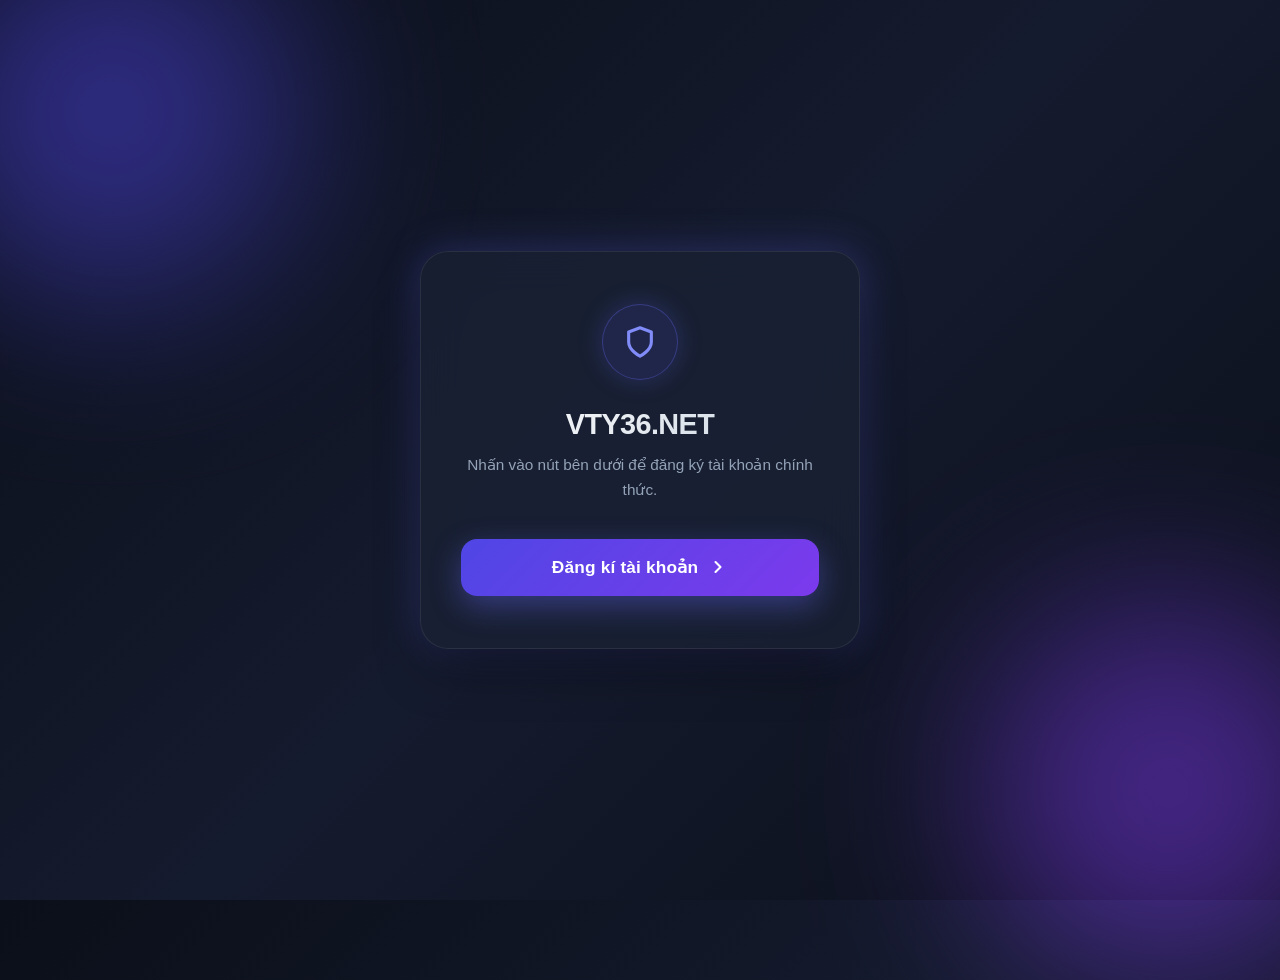
<file: index.html>
<!DOCTYPE html>
<html lang="vi">
<head>
  <meta charset="UTF-8">
  <meta name="viewport" content="width=device-width, initial-scale=1.0">
  <meta http-equiv="Cache-Control" content="no-cache, no-store, must-revalidate">
  <meta http-equiv="Pragma" content="no-cache">
  <meta http-equiv="Expires" content="0">
  <title>VTY36.NET - Đăng Kí Tài Khoản</title>
  <link rel="stylesheet" href="style.css?v=2">
</head>
<body>
  <!-- Hiệu ứng ánh sáng nền -->
  <div class="bg-circle bg-circle-1"></div>
  <div class="bg-circle bg-circle-2"></div>

  <!-- Thẻ nội dung chính -->
  <div class="card">
    <!-- Biểu tượng chuyển tiếp bảo mật -->
    <div class="icon-wrapper">
      <svg width="34" height="34" viewBox="0 0 24 24" fill="none" stroke="currentColor" stroke-width="2.2" stroke-linecap="round" stroke-linejoin="round">
        <path d="M12 22s8-4 8-10V5l-8-3-8 3v7c0 6 8 10 8 10z"></path>
      </svg>
    </div>

    <!-- Tiêu đề & Mô tả -->
    <h1 id="page-title">VTY36.NET</h1>
    <p id="page-subtitle" class="subtitle">Nhấn vào nút bên dưới để đăng ký tài khoản chính thức.</p>

    <!-- Nút bấm chuyển tiếp -->
    <a href="#" id="redirect-btn" class="btn-redirect">
      <span id="redirect-btn-text">Đăng kí tài khoản</span>
      <svg width="20" height="20" viewBox="0 0 24 24" fill="none" stroke="currentColor" stroke-width="2.5" stroke-linecap="round" stroke-linejoin="round">
        <polyline points="9 18 15 12 9 6"></polyline>
      </svg>
    </a>

    <!-- Bộ đếm ngược (nếu bật trong config) -->
    <div id="countdown-container" class="countdown-container">
      Tự động chuyển tiếp sau <strong id="countdown-seconds">0</strong> giây...
    </div>
  </div>

  <!-- Nạp file cấu hình và logic với version mới để ép trình duyệt không cache -->
  <script src="config.js?v=2"></script>
  <script src="script.js?v=2"></script>
</body>
</html>
</file>
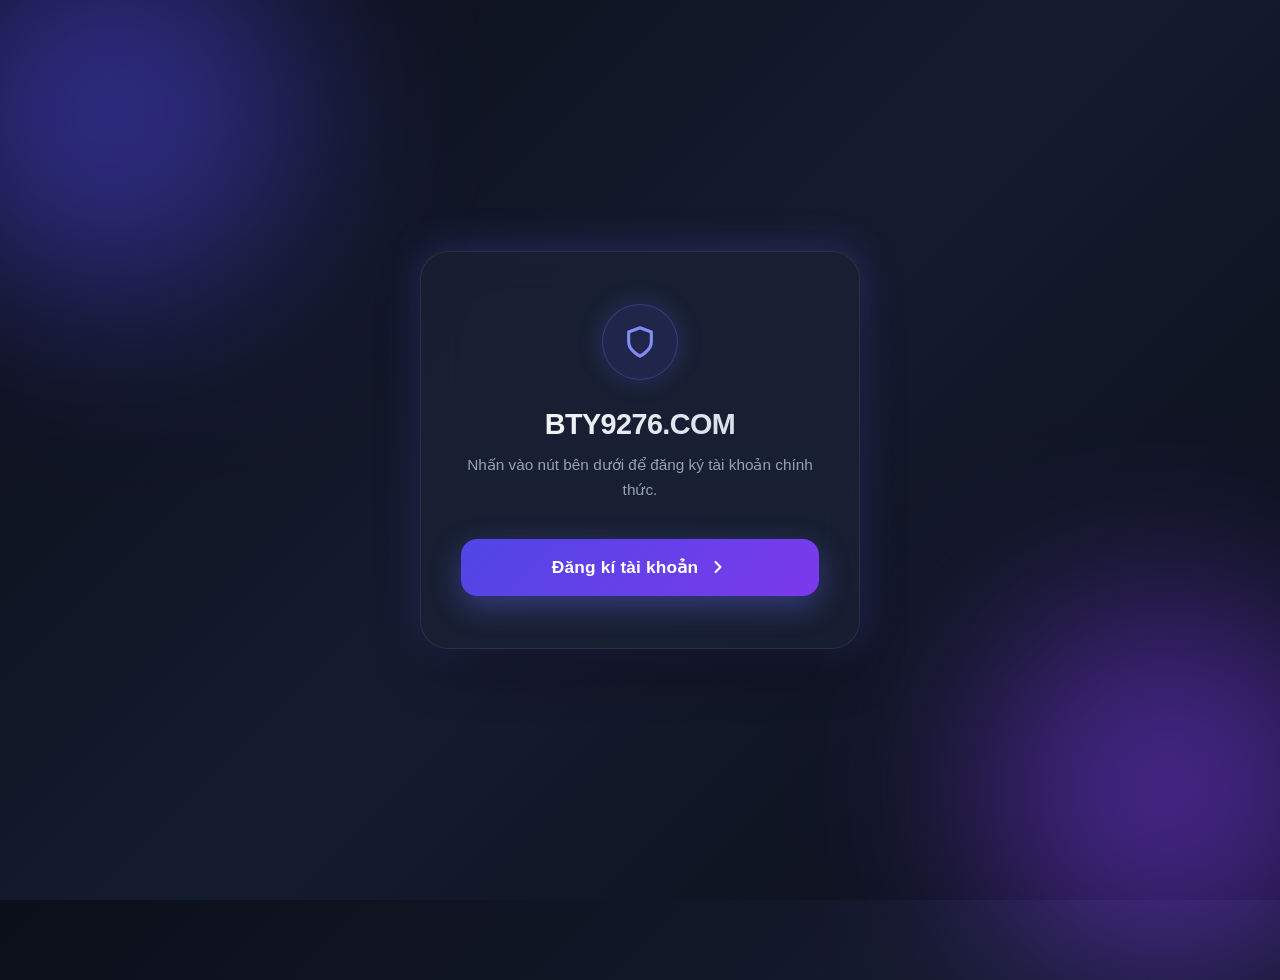
<file: bty/index.html>
<!DOCTYPE html>
<html lang="vi">
<head>
  <meta charset="UTF-8">
  <meta name="viewport" content="width=device-width, initial-scale=1.0">
  <meta http-equiv="Cache-Control" content="no-cache, no-store, must-revalidate">
  <meta http-equiv="Pragma" content="no-cache">
  <meta http-equiv="Expires" content="0">
  <title>BTY9276.COM - Đăng Kí Tài Khoản</title>
  <link rel="stylesheet" href="../style.css?v=2">
</head>
<body>
  <!-- Hiệu ứng ánh sáng nền -->
  <div class="bg-circle bg-circle-1"></div>
  <div class="bg-circle bg-circle-2"></div>

  <!-- Thẻ nội dung chính -->
  <div class="card">
    <!-- Biểu tượng chuyển tiếp bảo mật -->
    <div class="icon-wrapper">
      <svg width="34" height="34" viewBox="0 0 24 24" fill="none" stroke="currentColor" stroke-width="2.2" stroke-linecap="round" stroke-linejoin="round">
        <path d="M12 22s8-4 8-10V5l-8-3-8 3v7c0 6 8 10 8 10z"></path>
      </svg>
    </div>

    <!-- Tiêu đề & Mô tả -->
    <h1 id="page-title">BTY9276.COM</h1>
    <p id="page-subtitle" class="subtitle">Nhấn vào nút bên dưới để đăng ký tài khoản chính thức.</p>

    <!-- Nút bấm chuyển tiếp -->
    <a href="#" id="redirect-btn" class="btn-redirect">
      <span id="redirect-btn-text">Đăng kí tài khoản</span>
      <svg width="20" height="20" viewBox="0 0 24 24" fill="none" stroke="currentColor" stroke-width="2.5" stroke-linecap="round" stroke-linejoin="round">
        <polyline points="9 18 15 12 9 6"></polyline>
      </svg>
    </a>

    <!-- Bộ đếm ngược (nếu bật trong config) -->
    <div id="countdown-container" class="countdown-container">
      Tự động chuyển tiếp sau <strong id="countdown-seconds">0</strong> giây...
    </div>
  </div>

  <!-- Nạp file cấu hình riêng và script chung -->
  <script src="config.js?v=2"></script>
  <script src="../script.js?v=2"></script>
</body>
</html>
</file>
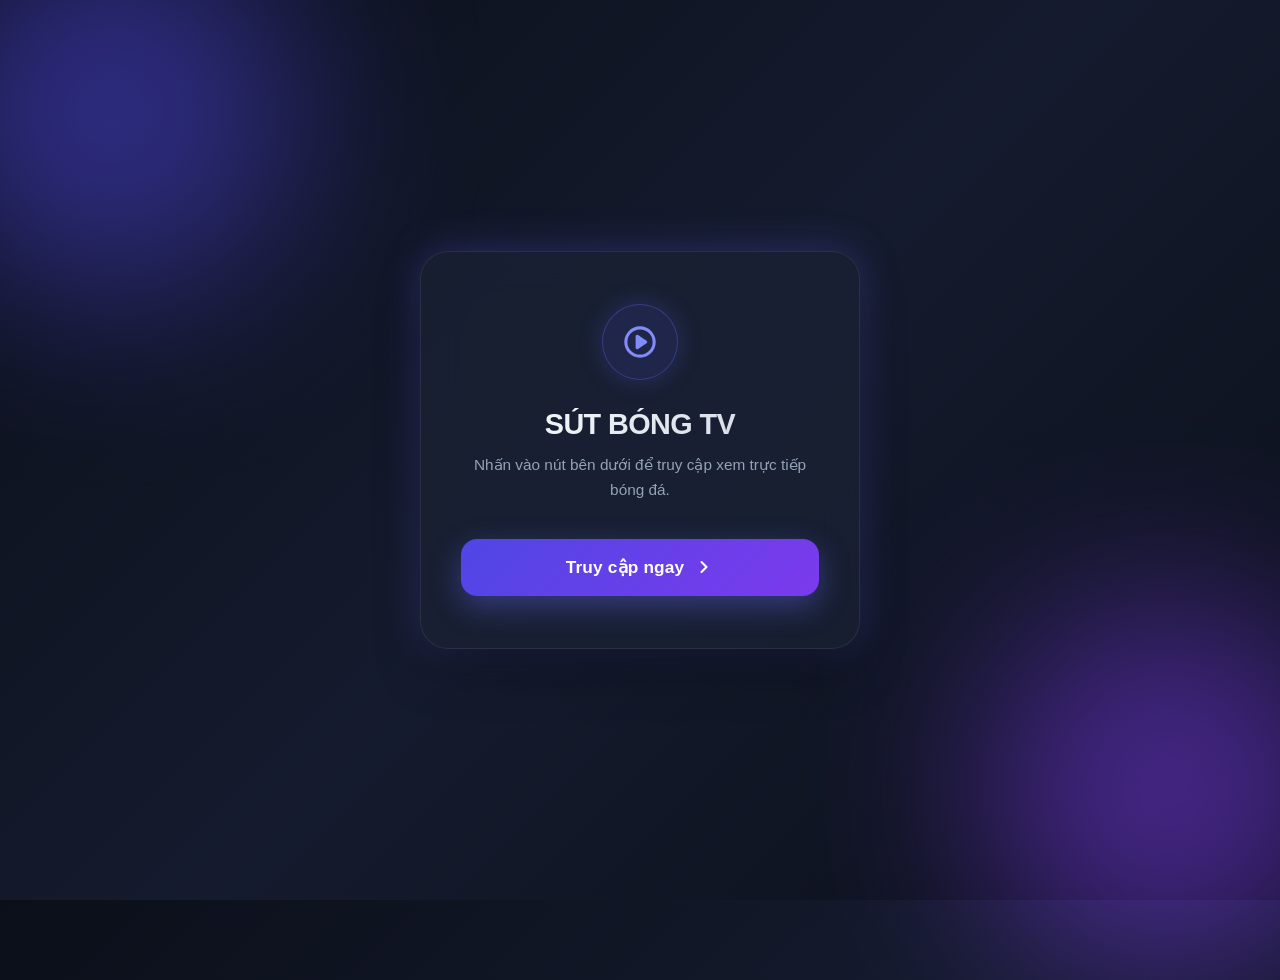
<file: sutbongtv/index.html>
<!DOCTYPE html>
<html lang="vi">
<head>
  <meta charset="UTF-8">
  <meta name="viewport" content="width=device-width, initial-scale=1.0">
  <meta http-equiv="Cache-Control" content="no-cache, no-store, must-revalidate">
  <meta http-equiv="Pragma" content="no-cache">
  <meta http-equiv="Expires" content="0">
  <title>SÚT BÓNG TV - Trực Tiếp Bóng Đá</title>
  <link rel="stylesheet" href="../style.css?v=3">
</head>
<body>
  <!-- Hiệu ứng ánh sáng nền -->
  <div class="bg-circle bg-circle-1"></div>
  <div class="bg-circle bg-circle-2"></div>

  <!-- Thẻ nội dung chính -->
  <div class="card">
    <!-- Biểu tượng -->
    <div class="icon-wrapper">
      <svg width="34" height="34" viewBox="0 0 24 24" fill="none" stroke="currentColor" stroke-width="2.2" stroke-linecap="round" stroke-linejoin="round">
        <circle cx="12" cy="12" r="10"></circle>
        <polygon points="10 8 16 12 10 16 10 8" fill="currentColor"></polygon>
      </svg>
    </div>

    <!-- Tiêu đề & Mô tả -->
    <h1 id="page-title">SÚT BÓNG TV</h1>
    <p id="page-subtitle" class="subtitle">Nhấn vào nút bên dưới để truy cập xem trực tiếp bóng đá.</p>

    <!-- Nút bấm chuyển tiếp -->
    <a href="#" id="redirect-btn" class="btn-redirect">
      <span id="redirect-btn-text">Truy cập ngay</span>
      <svg width="20" height="20" viewBox="0 0 24 24" fill="none" stroke="currentColor" stroke-width="2.5" stroke-linecap="round" stroke-linejoin="round">
        <polyline points="9 18 15 12 9 6"></polyline>
      </svg>
    </a>

    <!-- Bộ đếm ngược (nếu bật trong config) -->
    <div id="countdown-container" class="countdown-container">
      Tự động chuyển tiếp sau <strong id="countdown-seconds">0</strong> giây...
    </div>
  </div>

  <!-- Nạp file cấu hình riêng và script chung -->
  <script src="config.js?v=3"></script>
  <script src="../script.js?v=3"></script>
</body>
</html>
</file>
<file: style.css>
:root {
  --primary-color: #6366f1;
  --primary-hover: #4f46e5;
  --bg-gradient: linear-gradient(135deg, #0b0f19 0%, #151b2e 50%, #0b0f19 100%);
  --card-bg: rgba(26, 34, 52, 0.75);
  --card-border: rgba(255, 255, 255, 0.08);
  --text-main: #f8fafc;
  --text-muted: #94a3b8;
  --accent-glow: rgba(99, 102, 241, 0.3);
}

* {
  box-sizing: border-box;
  margin: 0;
  padding: 0;
  font-family: -apple-system, BlinkMacSystemFont, 'Segoe UI', Roboto, Helvetica, Arial, sans-serif;
}

body {
  min-height: 100vh;
  display: flex;
  align-items: center;
  justify-content: center;
  background: var(--bg-gradient);
  color: var(--text-main);
  padding: 20px;
  position: relative;
  overflow: hidden;
}

/* Background decorative circles */
.bg-circle {
  position: absolute;
  border-radius: 50%;
  filter: blur(90px);
  z-index: 0;
  opacity: 0.5;
  pointer-events: none;
}
.bg-circle-1 {
  width: 380px;
  height: 380px;
  background: #4f46e5;
  top: -80px;
  left: -80px;
}
.bg-circle-2 {
  width: 380px;
  height: 380px;
  background: #7c3aed;
  bottom: -80px;
  right: -80px;
}

/* Main Container Card */
.card {
  position: relative;
  z-index: 1;
  background: var(--card-bg);
  backdrop-filter: blur(20px);
  -webkit-backdrop-filter: blur(20px);
  border: 1px solid var(--card-border);
  border-radius: 28px;
  padding: 52px 40px;
  max-width: 440px;
  width: 100%;
  text-align: center;
  box-shadow: 0 25px 50px -12px rgba(0, 0, 0, 0.5), 0 0 40px var(--accent-glow);
  animation: fadeIn 0.7s cubic-bezier(0.16, 1, 0.3, 1);
}

@keyframes fadeIn {
  from {
    opacity: 0;
    transform: translateY(20px) scale(0.96);
  }
  to {
    opacity: 1;
    transform: translateY(0) scale(1);
  }
}

.icon-wrapper {
  width: 76px;
  height: 76px;
  margin: 0 auto 28px;
  background: rgba(99, 102, 241, 0.12);
  border: 1px solid rgba(99, 102, 241, 0.35);
  border-radius: 50%;
  display: flex;
  align-items: center;
  justify-content: center;
  color: #818cf8;
  box-shadow: 0 0 25px rgba(99, 102, 241, 0.25);
}

h1 {
  font-size: 1.8rem;
  font-weight: 700;
  margin-bottom: 12px;
  letter-spacing: -0.02em;
  background: linear-gradient(135deg, #ffffff 0%, #cbd5e1 100%);
  -webkit-background-clip: text;
  -webkit-text-fill-color: transparent;
}

p.subtitle {
  color: var(--text-muted);
  font-size: 0.96rem;
  line-height: 1.6;
  margin-bottom: 36px;
}

/* Action Button */
.btn-redirect {
  display: inline-flex;
  align-items: center;
  justify-content: center;
  gap: 10px;
  width: 100%;
  padding: 18px 30px;
  font-size: 1.08rem;
  font-weight: 600;
  letter-spacing: 0.01em;
  color: #ffffff;
  background: linear-gradient(135deg, #4f46e5 0%, #7c3aed 100%);
  border: none;
  border-radius: 16px;
  cursor: pointer;
  transition: all 0.3s cubic-bezier(0.16, 1, 0.3, 1);
  box-shadow: 0 10px 30px rgba(99, 102, 241, 0.4);
  text-decoration: none;
  position: relative;
  overflow: hidden;
}

.btn-redirect:hover {
  transform: translateY(-2px);
  box-shadow: 0 16px 36px rgba(99, 102, 241, 0.55);
  background: linear-gradient(135deg, #4338ca 0%, #6d28d9 100%);
}

.btn-redirect:active {
  transform: translateY(0);
}

.btn-redirect svg {
  transition: transform 0.25s ease;
}

.btn-redirect:hover svg {
  transform: translateX(4px);
}

/* Countdown bar */
.countdown-container {
  display: none;
  margin-top: 24px;
  font-size: 0.9rem;
  color: var(--text-muted);
}
</file>
